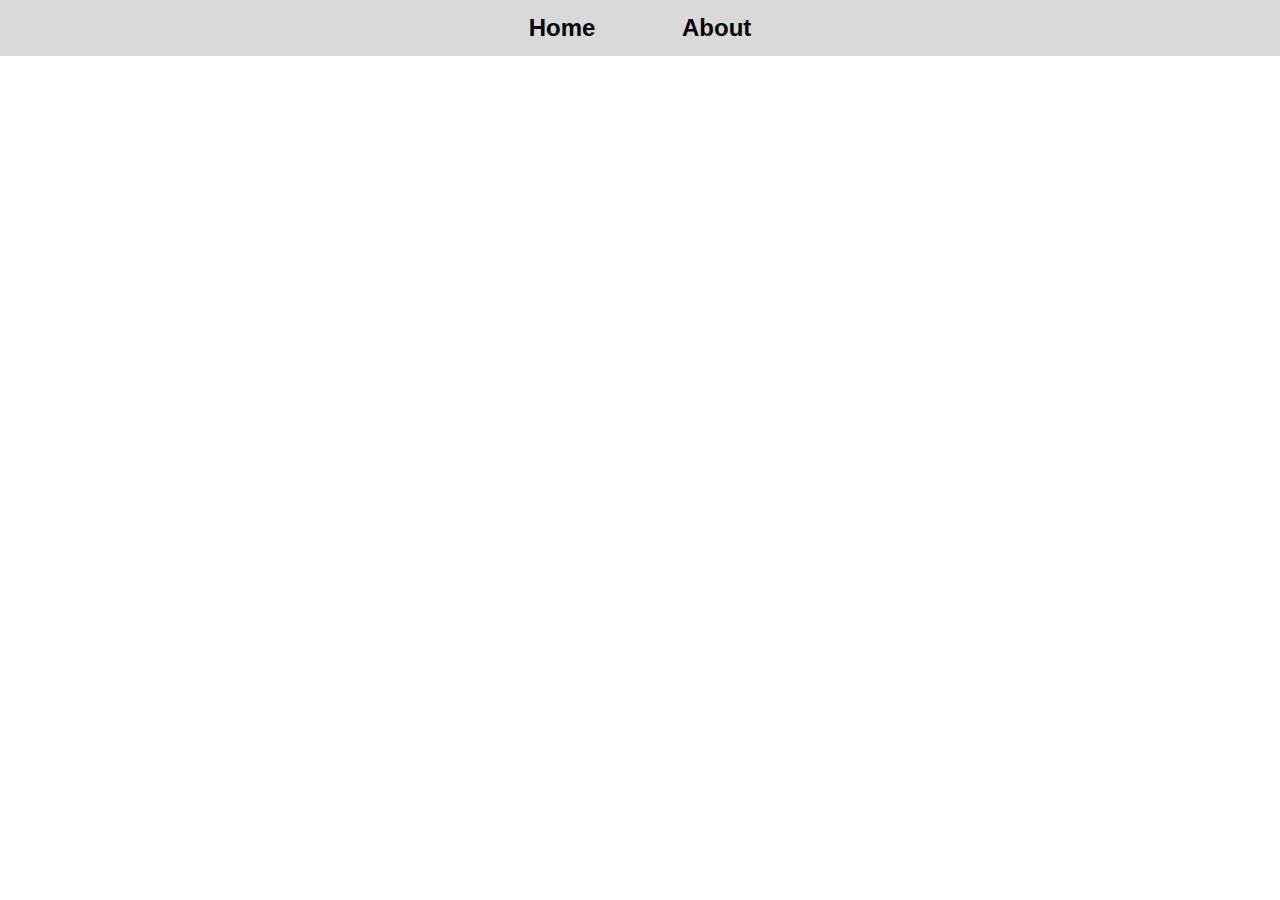
<file: about.html>
<!DOCTYPE html>
<html lang="en">
<head>
    <meta charset="UTF-8">
    <meta name="viewport" content="width=device-width, initial-scale=1.0">
    <link rel="icon" href="img/logo.png">
    <link rel="stylesheet" href="css/styles.css">
    <title>About</title>
</head>
<body>
    <div class="home-navbar">
        <nav>
            <a href="home.html"><b>Home</b></a>
            <a href="about.html"><b>About</b></a>
        </nav>
    </div>
</body>
</html>
</file>
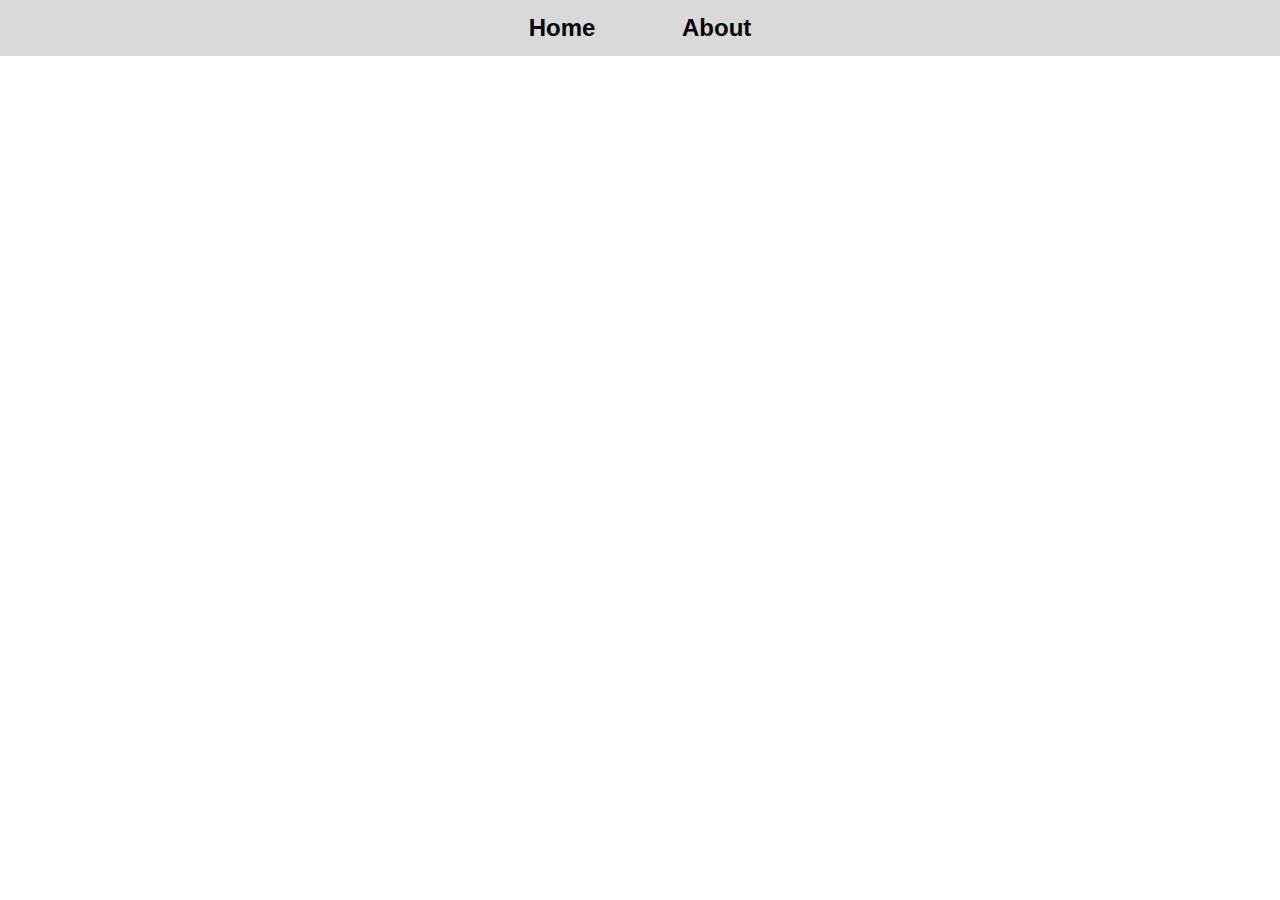
<file: home.html>
<!DOCTYPE html>
<html lang="en">

<head>
    <meta charset="UTF-8">
    <meta name="viewport" content="width=device-width, initial-scale=1.0">
    <link rel="icon" href="img/logo.png">
    <link rel="stylesheet" href="css/styles.css">
    <title>Home</title>
</head>

<body>
    <div class="home-navbar">
        <nav>
            <a href="home.html"><b>Home</b></a>
            <a href="about.html"><b>About</b></a>
        </nav>
    </div>
</body>
</html>
</file>
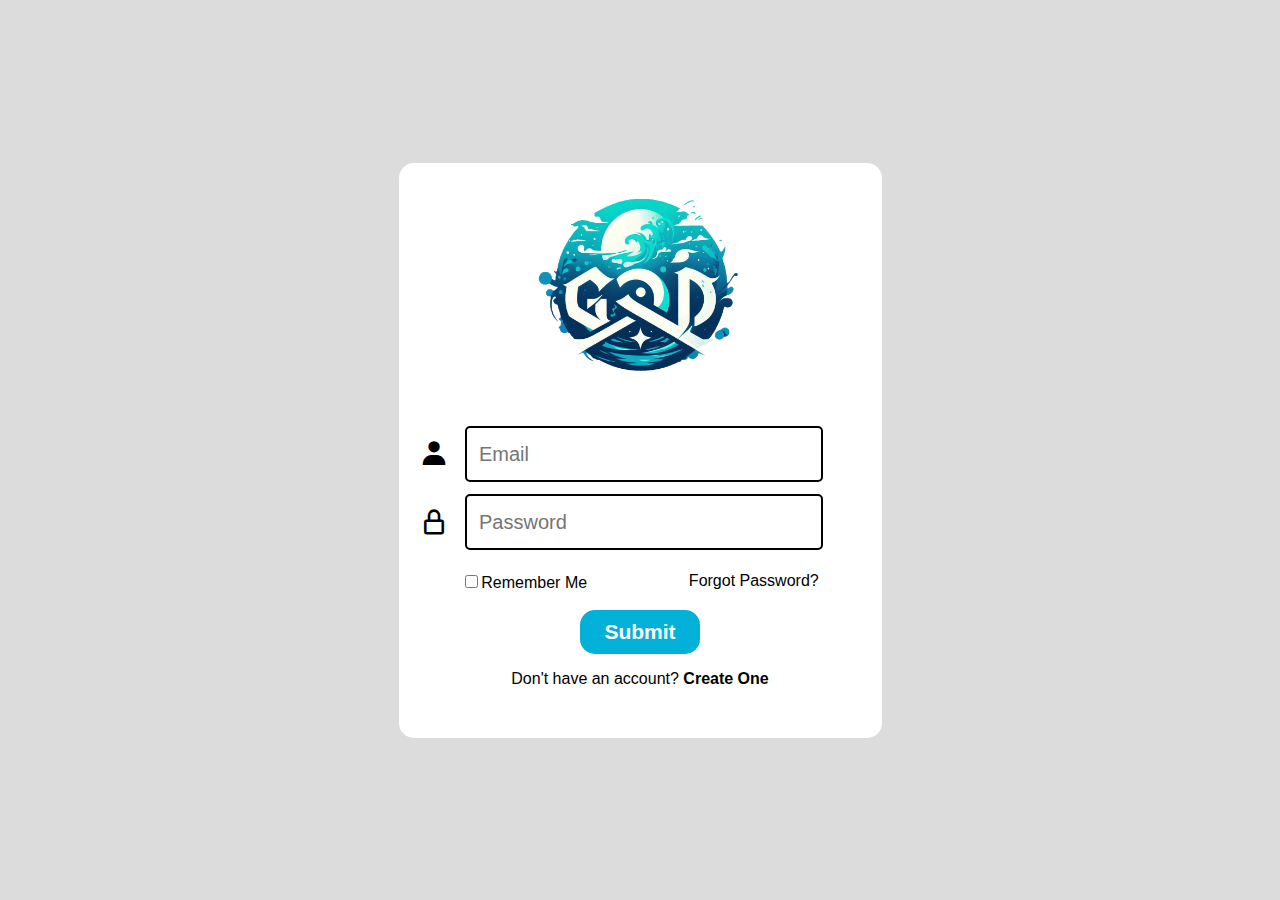
<file: loginform.html>
<!DOCTYPE html>
<html lang="en">

<head>
    <meta charset="UTF-8">
    <meta name="viewport" content="width=device-width, initial-scale=1.0">
    <link rel="stylesheet" href="css/loginform.css">
    <link rel="icon" href="img/logo.png">
    <link href='https://unpkg.com/boxicons@2.1.4/css/boxicons.min.css' rel='stylesheet'>
    <title>Login Form</title>
</head>

<body>
    <form action="">
        <div class="input-form">
            <img class="logo" src="img/logo.png" alt="logo">
            <div class="input-box">
                <label for="Email"></label>
                <input type="email" placeholder="Email" name="Email" autocomplete="off" maxlength="50" required>
                <i class='bx bxs-user'></i>
            </div>
            <br>
            <div class="input-box">
                <label for="Password"></label>
                <input type="password" placeholder="Password" name="Password" autocomplete="off" maxlength="50" required>
                <i class='bx bx-lock-alt'></i>
            </div>
            <br>
            <div class="remember-form">
                <label><input type="checkbox">Remember Me</label>
                <a href="#">Forgot Password?</a>
            </div>
            <br>
            
            <button type="submit" class="submit-button"><b>Submit</b></button>
            <div class="register-url">
                <p>Don't have an account? <a href="#"><b>Create One</b></a></p>
            </div>

        </div>
    </form>
</body>

</html>
</file>
<file: css/styles.css>
body {
    margin: 0;
    font-family: Arial, Helvetica, sans-serif;
}

.home-navbar {
    margin: 0;
    text-align: center;
    background-color: #D9D9D9;
    font-size: 24px;
    text-decoration: none;
    padding: 14px 16px;
    word-spacing: 80px;
}


.home-navbar a {
    text-decoration: none;
    color: black;
}

.home-navbar a:hover {
    text-decoration: underline;
}
</file>
<file: css/loginform.css>
body {
    background-color: #dcdcdc;
    margin: 0;
    height: 100%;
    display: flex;
    justify-content: center;
    align-items: center;
    text-align: center;
    min-height: 100vh;
    font-family: Arial, Helvetica, sans-serif;
}

.input-form {
    background-color: white;
    border-radius: 15px;
    width: 483px;
    height: 575px;
    flex-direction: column;
    display: flex;
    justify-content: center;
    align-items: center;
}

.input-form .input-box {
    position: relative;
    width: 350px;
    height: 50px;
}

.input-box input::placeholder {
    font-size: 20px;
    padding-left: 10px;
    text-indent: 0;
}

.input-form .logo {
    width: 279px;
    height: 279px;
    margin-top: -10%;
}

.input-box input {
    width: 100%;
    height: 100%;
    border: 2px solid;
    border-radius: 5px;
    font-size: 20px;
    text-indent: 10px;
}

.input-box i {
    position: relative;
    left: -59%;
    transform: translateY(-145%);
    font-size: 30px;
}

.input-form .remember-form {
    display: flex;
    justify-content: space-between;
    width: 74%;
    font-size: 20px;
    margin-top: 10px;
    font-size: 100%;
}

.remember-form a {
    text-decoration: none;
    color: black;
}

.remember-form a:hover {
    text-decoration: underline;
}

.input-form .submit-button {
    width: 120px;
    height: 44px;
    background: #03B0D7;
    color: white;
    border-radius: 15px;
    outline: none;
    border: none;
    font-size: 21px;
    font-family: Arial, Helvetica, sans-serif;
}

.input-form .register-url a {
    text-decoration: none;
    color: black;
}

.input-form .register-url a:hover {
    text-decoration: underline;
}
</file>
